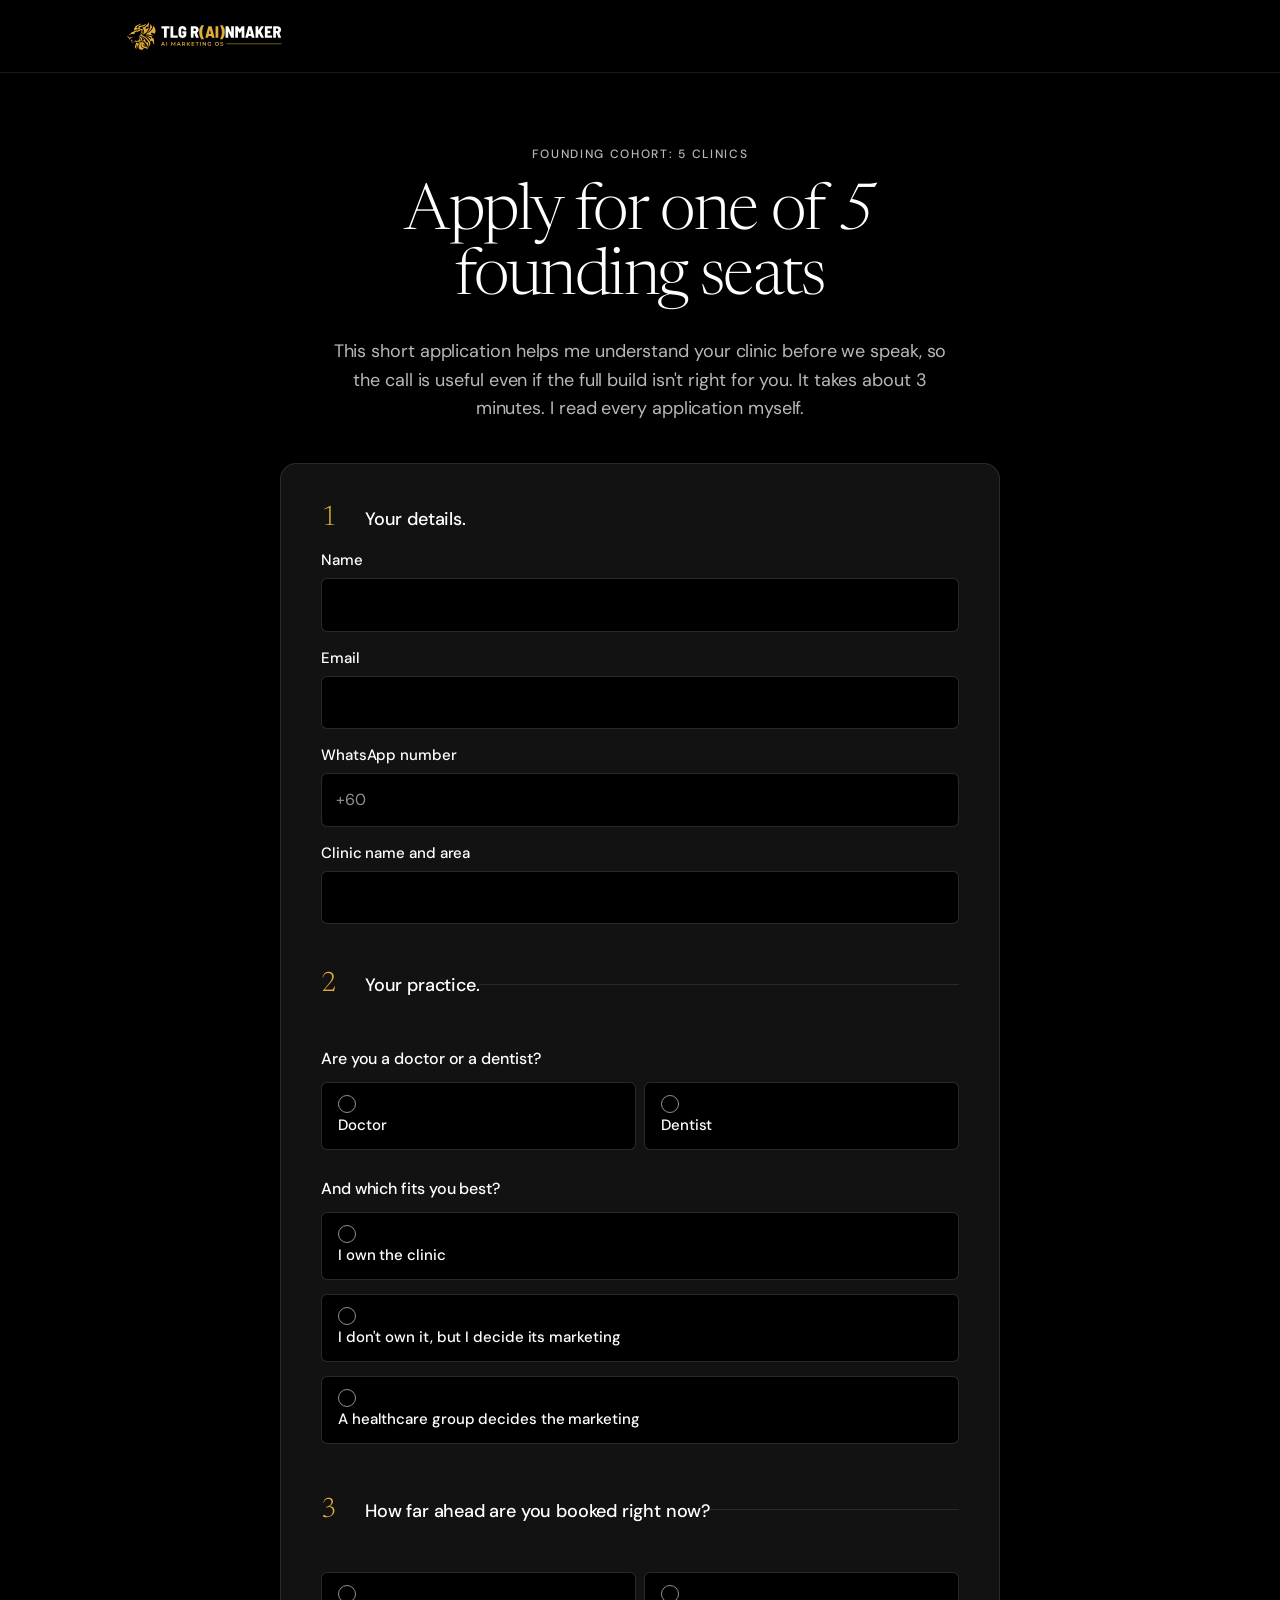
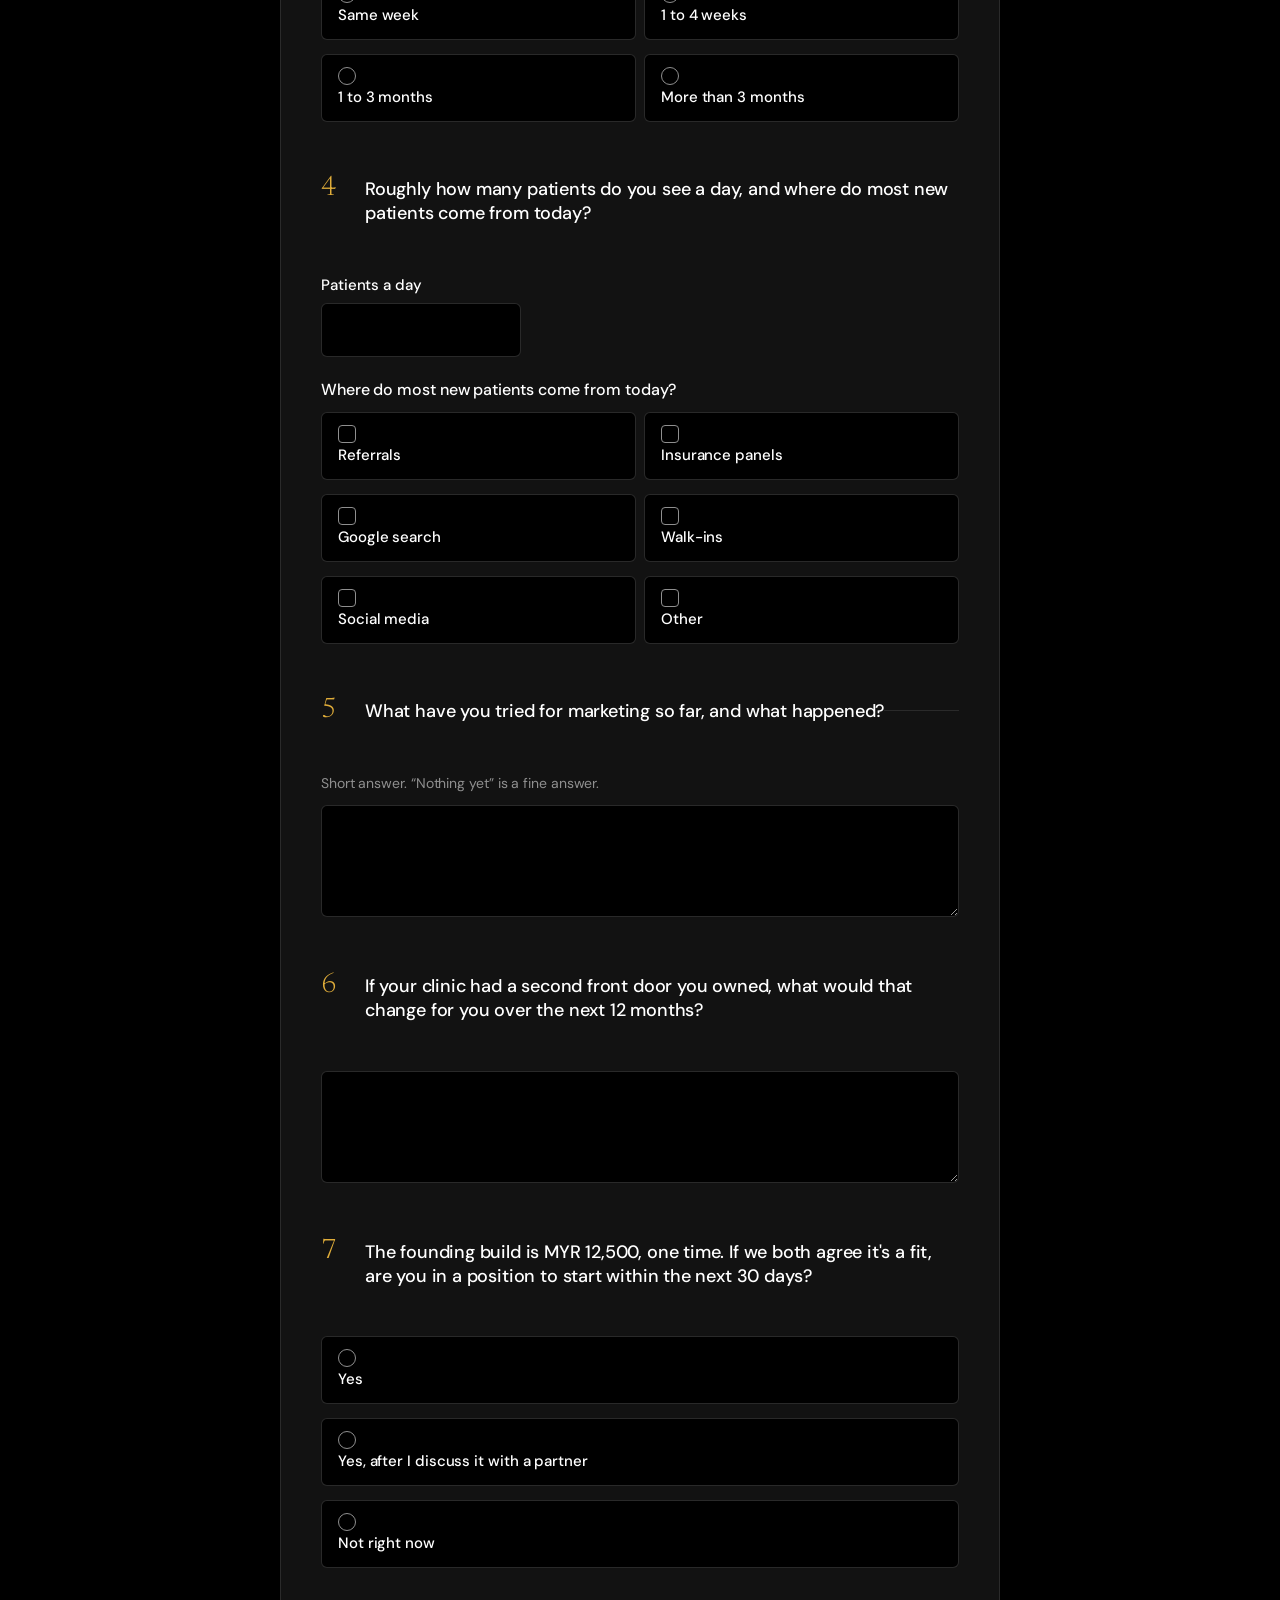
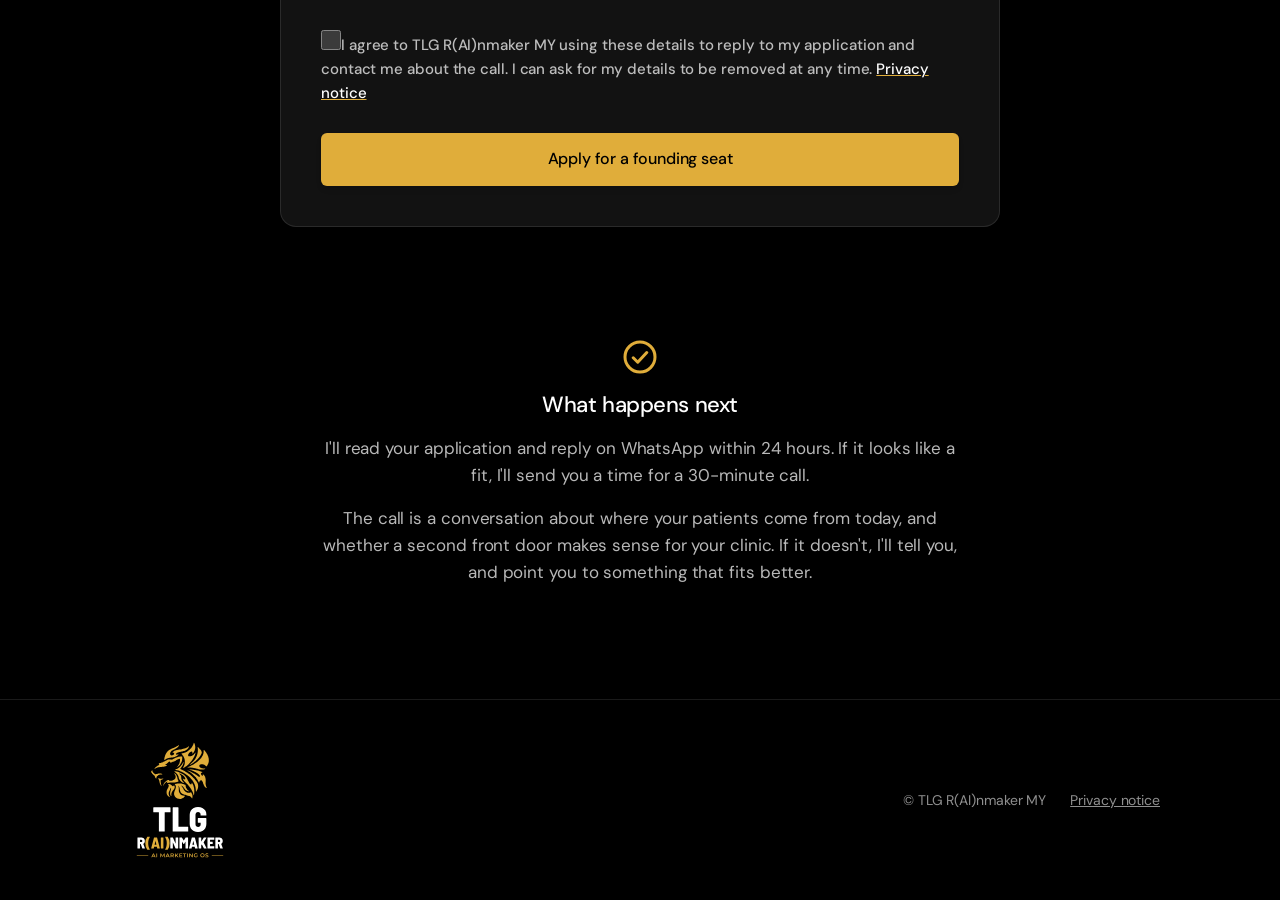
<file: apply/index.html>
<!doctype html>
<html lang="en">
<head>
<meta charset="utf-8">
<meta name="viewport" content="width=device-width, initial-scale=1">
<title>Apply for a Founding Seat | TLG R(AI)nmaker MY</title>
<meta name="robots" content="noindex">
<link rel="icon" href="/assets/tlg-favicon-32.png">
<link rel="stylesheet" href="/assets/site.css?v=20261028">
<meta name="meta-pixel-id" content="1767021464353750">
<script src="/assets/track.js" defer></script>
</head>
<body>

<header class="topbar">
  <div class="wrap">
    <a href="/" class="topbar-logo"><img src="/assets/tlg-logo-horizontal.svg" alt="TLG R(AI)nmaker, AI Marketing OS" width="220" height="52"></a>
  </div>
</header>

<!-- SECTION 1: Briefing header -->
<section style="padding-top: 72px; padding-bottom: 40px;">
  <div class="wrap center" style="max-width: 752px;">
    <div class="eyebrow">Founding cohort: 5 clinics</div>
    <h1>Apply for one of <span class="hl">5</span> founding seats</h1>
    <p class="lead" style="margin-top: 24px;">This short application helps me understand your clinic before we speak, so the call is useful even if the full build isn't right for you. It takes about 3 minutes. I read every application myself.</p>
  </div>
</section>

<!-- SECTION 2: Intake form card. Replace with the native GHL form embed before launch; keep these fields and labels verbatim. -->
<section style="padding-top: 0;" id="form-section">
  <div class="wrap">
    <form class="form-card" id="apply" novalidate>

      <fieldset class="q-block">
        <legend class="q-head"><span class="qn">1</span><span class="qt">Your details.</span></legend>
        <div class="field" data-req><label for="f-name">Name</label><input type="text" id="f-name" name="name" autocomplete="name"><p class="err">Please add your name.</p></div>
        <div class="field" data-req data-type="email"><label for="f-email">Email</label><input type="email" id="f-email" name="email" autocomplete="email"><p class="err">Please add a valid email.</p></div>
        <div class="field" data-req><label for="f-wa">WhatsApp number</label><input type="tel" id="f-wa" name="whatsapp" autocomplete="tel" placeholder="+60"><p class="err">Please add your WhatsApp number.</p></div>
        <div class="field" data-req><label for="f-clinic">Clinic name and area</label><input type="text" id="f-clinic" name="clinic"><p class="err">Please add your clinic name and area.</p></div>
      </fieldset>

      <fieldset class="q-block">
        <legend class="q-head"><span class="qn">2</span><span class="qt">Your practice.</span></legend>
        <div class="field" data-req data-group="profession">
          <p class="sub-q" style="margin-top: 0;">Are you a doctor or a dentist?</p>
          <div class="tiles cols-2">
            <label class="tile"><input type="radio" name="profession" value="Doctor"><span class="dot"></span>Doctor</label>
            <label class="tile"><input type="radio" name="profession" value="Dentist"><span class="dot"></span>Dentist</label>
          </div>
          <p class="err">Please choose one.</p>
        </div>
        <div class="field" data-req data-group="role">
          <p class="sub-q">And which fits you best?</p>
          <div class="tiles">
            <label class="tile"><input type="radio" name="role" value="I own the clinic"><span class="dot"></span>I own the clinic</label>
            <label class="tile"><input type="radio" name="role" value="I don't own it, but I decide its marketing"><span class="dot"></span>I don't own it, but I decide its marketing</label>
            <label class="tile"><input type="radio" name="role" value="A healthcare group decides the marketing"><span class="dot"></span>A healthcare group decides the marketing</label>
          </div>
          <p class="err">Please choose one.</p>
        </div>
      </fieldset>

      <fieldset class="q-block">
        <legend class="q-head"><span class="qn">3</span><span class="qt">How far ahead are you booked right now?</span></legend>
        <div class="field" data-req data-group="booked">
          <div class="tiles cols-2">
            <label class="tile"><input type="radio" name="booked" value="Same week"><span class="dot"></span>Same week</label>
            <label class="tile"><input type="radio" name="booked" value="1 to 4 weeks"><span class="dot"></span>1 to 4 weeks</label>
            <label class="tile"><input type="radio" name="booked" value="1 to 3 months"><span class="dot"></span>1 to 3 months</label>
            <label class="tile"><input type="radio" name="booked" value="More than 3 months"><span class="dot"></span>More than 3 months</label>
          </div>
          <p class="err">Please choose one.</p>
        </div>
      </fieldset>

      <fieldset class="q-block">
        <legend class="q-head"><span class="qn">4</span><span class="qt">Roughly how many patients do you see a day, and where do most new patients come from today?</span></legend>
        <div class="field" data-req><label for="f-ppd">Patients a day</label><input type="number" id="f-ppd" name="patients_per_day" min="0" inputmode="numeric" style="max-width: 200px;"><p class="err">Please add a rough number.</p></div>
        <div class="field" data-req data-group="sources">
          <p class="sub-q">Where do most new patients come from today?</p>
          <div class="tiles cols-2">
            <label class="tile"><input type="checkbox" name="sources" value="Referrals"><span class="dot sq"></span>Referrals</label>
            <label class="tile"><input type="checkbox" name="sources" value="Insurance panels"><span class="dot sq"></span>Insurance panels</label>
            <label class="tile"><input type="checkbox" name="sources" value="Google search"><span class="dot sq"></span>Google search</label>
            <label class="tile"><input type="checkbox" name="sources" value="Walk-ins"><span class="dot sq"></span>Walk-ins</label>
            <label class="tile"><input type="checkbox" name="sources" value="Social media"><span class="dot sq"></span>Social media</label>
            <label class="tile"><input type="checkbox" name="sources" value="Other"><span class="dot sq"></span>Other</label>
          </div>
          <p class="err">Please tick at least one.</p>
        </div>
      </fieldset>

      <fieldset class="q-block">
        <legend class="q-head"><span class="qn">5</span><span class="qt">What have you tried for marketing so far, and what happened?</span></legend>
        <div class="field" data-req>
          <p class="helper" style="margin-top: 0;">Short answer. “Nothing yet” is a fine answer.</p>
          <textarea id="f-tried" name="tried" aria-label="What have you tried for marketing so far, and what happened?"></textarea>
          <p class="err">A short answer is fine.</p>
        </div>
      </fieldset>

      <fieldset class="q-block">
        <legend class="q-head"><span class="qn">6</span><span class="qt">If your clinic had a second front door you owned, what would that change for you over the next 12 months?</span></legend>
        <div class="field" data-req>
          <textarea id="f-change" name="change_12_months" aria-label="What would a second front door change for you over the next 12 months?"></textarea>
          <p class="err">A short answer is fine.</p>
        </div>
      </fieldset>

      <fieldset class="q-block">
        <legend class="q-head"><span class="qn">7</span><span class="qt">The founding build is MYR 12,500, one time. If we both agree it's a fit, are you in a position to start within the next 30 days?</span></legend>
        <div class="field" data-req data-group="ready">
          <div class="tiles">
            <label class="tile"><input type="radio" name="ready" value="Yes"><span class="dot"></span>Yes</label>
            <label class="tile"><input type="radio" name="ready" value="Yes, after I discuss it with a partner"><span class="dot"></span>Yes, after I discuss it with a partner</label>
            <label class="tile"><input type="radio" name="ready" value="Not right now"><span class="dot"></span>Not right now</label>
          </div>
          <p class="err">Please choose one.</p>
        </div>
      </fieldset>

      <div class="field" data-req data-group="consent" style="margin: 8px 0 28px;">
        <label class="consent"><input type="checkbox" name="consent" value="yes"><span>I agree to TLG R(AI)nmaker MY using these details to reply to my application and contact me about the call. I can ask for my details to be removed at any time. <a href="https://my.theleverageadvantage.com/privacy">Privacy notice</a></span></label>
        <p class="err">Please tick to agree so we can reply to you.</p>
      </div>

      <div class="hp" aria-hidden="true"><label for="f-website">Website</label><input type="text" id="f-website" name="website" tabindex="-1" autocomplete="off"></div>
      <button class="btn btn-primary btn-block" type="submit" id="submit-btn"><span class="main">Apply for a founding seat</span></button>
      <p class="submit-error" id="submit-error" role="alert" hidden></p>
      <p class="dev-note" id="dev-note" hidden></p>
    </form>
  </div>
</section>

<!-- SECTION 3: What happens next (below the form, and the on-submit confirmation state) -->
<section style="padding-top: 0;" id="next">
  <div class="wrap">
    <div class="next-block">
      <svg class="icon" aria-hidden="true"><use href="/assets/icons.svg#check"/></svg>
      <h3>What happens next</h3>
      <p>I'll read your application and reply on WhatsApp within 24 hours. If it looks like a fit, I'll send you a time for a 30-minute call.</p>
      <p>The call is a conversation about where your patients come from today, and whether a second front door makes sense for your clinic. If it doesn't, I'll tell you, and point you to something that fits better.</p>
    </div>
  </div>
</section>

<footer class="site-footer">
  <div class="wrap">
    <img src="/assets/tlg-logo-stacked.svg" alt="TLG R(AI)nmaker" width="120" height="137">
    <div class="links"><span>© TLG R(AI)nmaker MY</span><a href="https://my.theleverageadvantage.com/privacy">Privacy notice</a></div>
  </div>
</footer>

<script>
(function () {
  var API_URL = '/api/apply'; // Vercel function that sends the application to GoHighLevel.

  var form = document.getElementById('apply');
  var fields = Array.prototype.slice.call(form.querySelectorAll('[data-req]'));

  function filled(f) {
    if (f.dataset.group) return !!f.querySelector('input:checked');
    var el = f.querySelector('input, textarea');
    var v = el.value.trim();
    if (!v) return false;
    if (f.dataset.type === 'email') return /^[^\s@]+@[^\s@]+\.[^\s@]+$/.test(v);
    return true;
  }

  form.addEventListener('input', function (e) {
    var f = e.target.closest('[data-req]');
    if (f && f.classList.contains('invalid') && filled(f)) f.classList.remove('invalid');
  });
  form.addEventListener('change', function (e) {
    var f = e.target.closest('[data-req]');
    if (f && f.classList.contains('invalid') && filled(f)) f.classList.remove('invalid');
  });

  function showConfirmation() {
    document.getElementById('form-section').hidden = true;
    var next = document.getElementById('next');
    next.style.paddingTop = '24px';
    next.scrollIntoView({ behavior: 'smooth', block: 'start' });
  }

  form.addEventListener('submit', function (e) {
    e.preventDefault();
    var first = null;
    fields.forEach(function (f) {
      var ok = filled(f);
      f.classList.toggle('invalid', !ok);
      if (!ok && !first) first = f;
    });
    if (first) {
      first.scrollIntoView({ behavior: 'smooth', block: 'center' });
      var el = first.querySelector('input, textarea');
      if (el) el.focus({ preventScroll: true });
      return;
    }

    var data = {};
    new FormData(form).forEach(function (v, k) {
      if (k === 'sources') (data.sources = data.sources || []).push(v); else data[k] = v;
    });

    // Everyone sees the same confirmation. GHL tags the route (route-not-now, route-ra-pack) for Afiq's WhatsApp reply.
    var route = function () { showConfirmation(); };

    var btn = document.getElementById('submit-btn');
    var errBox = document.getElementById('submit-error');
    var label = btn.querySelector('.main');
    errBox.hidden = true;
    btn.disabled = true;
    label.textContent = 'Sending your application...';

    var fail = function (msg) {
      btn.disabled = false;
      label.textContent = 'Apply for a founding seat';
      errBox.textContent = msg;
      errBox.hidden = false;
    };

    fetch(API_URL, { method: 'POST', headers: { 'Content-Type': 'application/json' }, body: JSON.stringify(data) })
      .then(function (res) { return res.json().catch(function () { return { ok: false }; }); })
      .then(function (out) {
        if (out && out.ok) {
          if (window.tlgTrack) window.tlgTrack(out.route === 'not-now' ? 'ApplicationRouted' : 'Lead', { route: out.route });
          return route(out.route);
        }
        if (out && out.error === 'invalid') return fail('Some answers need another look. Please check the form and try again.');
        fail('Something went wrong sending your application. Please try again in a moment.');
      })
      .catch(function () { fail('We could not reach the server. Please check your connection and try again.'); });
  });
})();
</script>
</body>
</html>
</file>
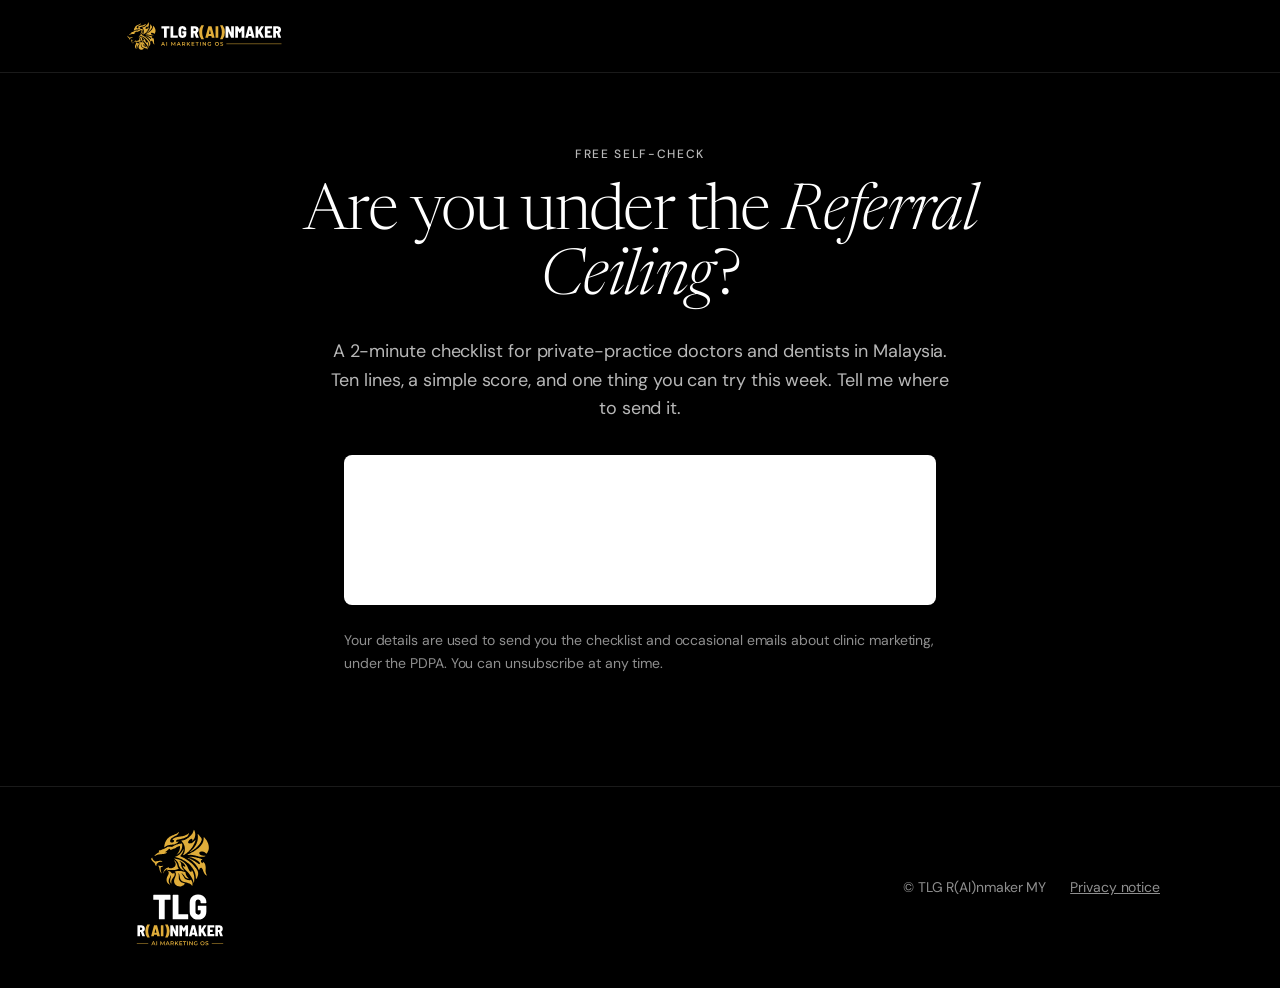
<file: checklist/index.html>
<!doctype html>
<html lang="en">
<head>
<meta charset="utf-8">
<meta name="viewport" content="width=device-width, initial-scale=1">
<title>Referral Ceiling Checklist | TLG R(AI)nmaker MY</title>
<meta name="description" content="A free 2-minute self-check for private-practice doctors and dentists in Malaysia: are you under the Referral Ceiling?">
<meta name="robots" content="noindex">
<link rel="icon" href="/assets/tlg-favicon-32.png">
<link rel="stylesheet" href="/assets/site.css?v=20261028">
<meta name="meta-pixel-id" content="1767021464353750">
<script src="/assets/track.js" defer></script>
</head>
<body>

<header class="topbar">
  <div class="wrap">
    <a href="/" class="topbar-logo"><img src="/assets/tlg-logo-horizontal.svg" alt="TLG R(AI)nmaker, AI Marketing OS" width="220" height="52"></a>
  </div>
</header>

<section style="padding-top: 72px; padding-bottom: 32px;">
  <div class="wrap center" style="max-width: 752px;">
    <div class="eyebrow">Free self-check</div>
    <h1>Are you under the <span class="hl">Referral Ceiling</span>?</h1>
    <p class="lead" style="margin-top: 24px;">A 2-minute checklist for private-practice doctors and dentists in Malaysia. Ten lines, a simple score, and one thing you can try this week. Tell me where to send it.</p>
  </div>
</section>

<section style="padding-top: 0;">
  <div class="wrap" style="max-width: 640px;">
    <iframe
      src="https://api.leadconnectorhq.com/widget/form/SP6fiuaRDlmcF4ufTJHV"
      style="width:100%;height:100%;border:none;border-radius:8px"
      id="inline-SP6fiuaRDlmcF4ufTJHV"
      data-layout="{'id':'INLINE'}"
      data-trigger-type="alwaysShow"
      data-trigger-value=""
      data-activation-type="alwaysActivated"
      data-activation-value=""
      data-deactivation-type="neverDeactivate"
      data-deactivation-value=""
      data-form-name="Referral Ceiling Checklist"
      data-height="693"
      data-layout-iframe-id="inline-SP6fiuaRDlmcF4ufTJHV"
      data-form-id="SP6fiuaRDlmcF4ufTJHV"
      data-cookie-consent="true"
      data-cookie-consent-provider="auto"
      title="Referral Ceiling Checklist">
    </iframe>
    <p class="below-btn" style="margin-top: 16px;">Your details are used to send you the checklist and occasional emails about clinic marketing, under the PDPA. You can unsubscribe at any time.</p>
  </div>
</section>

<footer class="site-footer">
  <div class="wrap">
    <img src="/assets/tlg-logo-stacked.svg" alt="TLG R(AI)nmaker" width="120" height="137">
    <div class="links"><span>© TLG R(AI)nmaker MY</span><a href="https://my.theleverageadvantage.com/privacy">Privacy notice</a></div>
  </div>
</footer>

<script src="https://link.msgsndr.com/js/form_embed.js"></script>
</body>
</html>
</file>
<file: assets/site.css>
/* TLG R(AI)nmaker MY — founding funnel v4 prototype.
   Visual language follows the second reference (black ground with white bands, light serif display type,
   DM Sans text, Lion Gold action colour used sparingly). Only the logo comes from the brand kit.
   The reference's commercial fonts are swapped for close Google equivalents: Newsreader (display) and DM Sans. */
@import url('https://fonts.googleapis.com/css2?family=Newsreader:ital,opsz,wght@0,6..72,300;0,6..72,400;1,6..72,300;1,6..72,400&family=DM+Sans:opsz,wght@9..40,400;9..40,500;9..40,600&display=swap');

:root {
  color-scheme: dark;
  --bg: #000000;
  --bg-alt: #0A0A0A;
  --surface: #121212;
  --surface-hi: #171717;
  --line: rgba(255, 255, 255, 0.1);
  --ink: #FFFFFF;
  --muted: rgba(255, 255, 255, 0.72);
  --subtle: #8F8F8F;
  --gold: #E0AD3A;
  --gold-soft: rgba(224, 173, 58, 0.16);
  --gold-line: rgba(224, 173, 58, 0.5);

  --paper: #FFFFFF;
  --paper-card: #F7F7F7;
  --paper-ink: #1A1A1A;
  --paper-muted: #5C5C5C;
  --paper-line: #E6E6E6;
  --gold-on-light: #8F6418;              /* gold-700: gold text on white (AA on #F7F7F7) */

  --compliance-red: #E5484D;

  --font-display: 'Newsreader', 'Iowan Old Style', Georgia, serif;
  --font-body: 'DM Sans', system-ui, -apple-system, 'Segoe UI', sans-serif;

  --ease: cubic-bezier(0.2, 0, 0, 1);
  --max: 1040px;
  --text: 760px;
  --pad-section: 112px;
}
@media (max-width: 760px) { :root { --pad-section: 64px; } }

* { box-sizing: border-box; }
html { scroll-behavior: smooth; }
body {
  margin: 0; background: var(--bg); color: var(--ink);
  font-family: var(--font-body); font-size: 17px; line-height: 1.6; letter-spacing: -0.005em;
  -webkit-font-smoothing: antialiased;
}
img, svg { display: block; max-width: 100%; }
img { height: auto; }
a { color: inherit; }
p { margin: 0 0 16px; }
p:last-child { margin-bottom: 0; }
b, strong { font-weight: 600; }

/* ---------- Layout ---------- */
.wrap { max-width: calc(var(--max) + 48px); margin: 0 auto; padding: 0 24px; }
@media (max-width: 560px) { .wrap { padding: 0 18px; } }
.text-col { max-width: var(--text); margin-left: auto; margin-right: auto; }
section { padding: var(--pad-section) 0; position: relative; }
.band { background: var(--bg); }
.center { text-align: center; }
.muted { color: var(--muted); }

/* White bands */
.light { background: var(--paper); color: var(--paper-ink); color-scheme: light; }
.light h1, .light h2, .light h3 { color: var(--paper-ink); }
.light .eyebrow { color: var(--paper-muted); }
.light .lead, .light p { color: var(--paper-muted); }
.light .label.gold { color: var(--gold-on-light); }

/* ---------- Type ---------- */
h1, h2, h3 { color: var(--ink); margin: 0; overflow-wrap: break-word; font-weight: 400; }
h1 { font-family: var(--font-display); font-weight: 300; font-size: clamp(2.5rem, 6vw, 4rem); line-height: 1.02; letter-spacing: -0.025em; }
h2 { font-family: var(--font-body); font-size: clamp(1.875rem, 4vw, 2.75rem); line-height: 1.18; letter-spacing: -0.03em; margin-bottom: 20px; }
h3 { font-family: var(--font-body); font-weight: 500; font-size: 1.375rem; line-height: 1.25; letter-spacing: -0.02em; margin-bottom: 8px; }
.hl { font-family: var(--font-display); font-style: italic; font-weight: 400; letter-spacing: -0.01em; }
h1 .hl { font-weight: 300; }
.lead { font-size: 18px; color: var(--muted); max-width: 620px; }
.center .lead, .lead.center { margin-left: auto; margin-right: auto; }

.eyebrow {
  display: block; font-family: var(--font-body); font-weight: 500; font-size: 12px; letter-spacing: 0.14em;
  text-transform: uppercase; color: var(--muted); margin-bottom: 18px; text-align: center;
}
.eyebrow.left { text-align: left; }
.label {
  font-family: var(--font-body); font-weight: 600; font-size: 12px; letter-spacing: 0.12em;
  text-transform: uppercase; color: var(--subtle); display: flex; align-items: center; gap: 8px; margin-bottom: 14px;
}
.label.gold { color: var(--gold); }
.label svg { width: 16px; height: 16px; }
.urgency { font-size: 14px; color: var(--muted); line-height: 1.6; }
.source { display: block; font-size: 12px; color: var(--subtle); margin-top: 10px; }

/* ---------- Top bar ---------- */
.topbar { position: sticky; top: 0; z-index: 60; background: rgba(0, 0, 0, 0.88); backdrop-filter: blur(10px); -webkit-backdrop-filter: blur(10px); border-bottom: 1px solid var(--line); }
.topbar .wrap { display: flex; align-items: center; justify-content: space-between; gap: 16px; min-height: 72px; }
.topbar-logo img { height: 40px; width: auto; }
@media (max-width: 560px) { .topbar-logo img { height: 30px; } .topbar .btn-sm .main svg { display: none; } .topbar .btn-sm { padding: 10px 14px; font-size: 14px; } }
.logo-top { display: flex; justify-content: center; padding: 40px 0 0; }
.logo-top img { width: 120px; height: auto; }

/* ---------- Footer ---------- */
.site-footer { border-top: 1px solid var(--line); padding: 32px 0; }
.site-footer .wrap { display: flex; align-items: center; justify-content: space-between; gap: 16px; flex-wrap: wrap; }
.site-footer img { width: 120px; height: auto; }
.site-footer .links { display: flex; gap: 24px; font-size: 14px; color: var(--subtle); flex-wrap: wrap; }
.site-footer a { color: var(--subtle); }

/* ---------- Buttons ---------- */
.btn {
  display: inline-flex; align-items: center; justify-content: center; gap: 10px;
  font-family: var(--font-body); font-weight: 500; font-size: 16px; line-height: 1.3; letter-spacing: -0.01em;
  text-decoration: none; text-align: center; border: 1px solid transparent; border-radius: 6px; cursor: pointer;
  transition: background-color 160ms var(--ease), filter 160ms var(--ease), transform 160ms var(--ease);
}
.btn .main { display: inline-flex; align-items: center; gap: 10px; }
.btn .main svg { width: 16px; height: 16px; }
.btn-primary { background: var(--gold); color: #000; padding: 15px 44px; box-shadow: 0 4px 6px -1px rgba(0,0,0,.1), 0 2px 4px -2px rgba(0,0,0,.1); }
.btn-primary:hover { filter: brightness(1.05); }
.btn-primary:active { filter: brightness(0.95); }
.btn-sm { padding: 11px 22px; font-size: 15px; }
.btn-secondary { background: transparent; color: var(--ink); border-color: rgba(255, 255, 255, 0.26); padding: 15px 28px; }
.btn-secondary:hover { background: rgba(255, 255, 255, 0.05); }
.btn-secondary .main svg { width: 12px; height: 12px; }
.btn:focus-visible, a:focus-visible, input:focus-visible, textarea:focus-visible, summary:focus-visible, .tile:focus-within {
  outline: 2px solid var(--gold); outline-offset: 3px;
}
.light .btn:focus-visible, .light summary:focus-visible { outline-color: var(--gold-on-light); }
.btn-row { display: flex; justify-content: center; align-items: center; gap: 12px; flex-wrap: wrap; margin-top: 32px; }
.btn-row .btn-note { flex-basis: 100%; }
.btn-note { font-size: 14px; color: var(--subtle); margin: 14px 0 0; text-align: center; }
.btn-block { width: 100%; }
@media (max-width: 560px) {
  .btn-row { flex-direction: column; align-items: stretch; }
  .btn-row .btn, .cta-full .btn { width: 100%; }
  .btn-primary { padding: 15px 24px; }
}

/* ---------- Hero ---------- */
.hero { padding: 72px 0 var(--pad-section); text-align: center; }
.hero h1 { max-width: 900px; margin: 0 auto; }
.hero .lead { margin: 24px auto 0; }
.trust-strip {
  margin: 48px auto 0; padding: 22px 0; border-top: 1px solid var(--line); border-bottom: 1px solid var(--line);
  font-size: 14px; color: var(--subtle); display: flex; flex-wrap: wrap; justify-content: center; gap: 8px 22px;
  letter-spacing: 0.02em;
}
.trust-strip span:first-child { color: var(--muted); }
.video-intro { max-width: 640px; margin: 48px auto 24px; color: var(--muted); }

/* ---------- Video frame ---------- */
.video {
  position: relative; aspect-ratio: 16 / 9; width: 100%; background: var(--surface);
  border: 1px solid var(--line); border-radius: 16px; overflow: hidden;
  display: grid; place-items: center; scroll-margin-top: 96px;
}
.video .chip {
  position: absolute; top: 16px; right: 16px; left: auto; background: rgba(0, 0, 0, 0.7); border: 1px solid var(--line);
  font-size: 13px; font-weight: 500; padding: 8px 14px; border-radius: 999px; color: var(--ink);
}
.placeholder { font-family: ui-monospace, Menlo, Consolas, monospace; font-size: 13px; color: var(--subtle); }

/* ---------- Lists ---------- */
.checks { list-style: none; margin: 0; padding: 0; display: grid; gap: 12px 40px; text-align: left; }
.checks.two { grid-template-columns: 1fr 1fr; margin-top: 40px; }
@media (max-width: 760px) { .checks.two { grid-template-columns: 1fr; } }
.checks li { display: grid; grid-template-columns: 20px 1fr; gap: 12px; align-items: start; font-size: 16px; color: var(--muted); }
.checks li svg { width: 20px; height: 20px; color: var(--gold); margin-top: 2px; }
.checks.x li svg { color: var(--subtle); }
.rows { list-style: none; margin: 40px auto 0; padding: 0; max-width: var(--text); text-align: left; }
.rows li { display: grid; grid-template-columns: 20px 1fr; gap: 16px; padding: 20px 0; border-bottom: 1px solid var(--line); font-size: 18px; }
.rows li:first-child { border-top: 1px solid var(--line); }
.rows li svg { width: 20px; height: 20px; color: var(--gold); margin-top: 4px; }

/* ---------- Trust items ---------- */
.trust-items { display: grid; grid-template-columns: repeat(4, 1fr); gap: 12px; margin-top: 40px; text-align: left; }
.trust-items div { display: grid; gap: 14px; align-content: start; font-size: 15px; color: var(--muted); background: var(--surface); border: 1px solid var(--line); border-radius: 12px; padding: 20px; }
.trust-items svg { width: 22px; height: 22px; color: var(--gold); }
@media (max-width: 760px) { .trust-items { grid-template-columns: 1fr 1fr; } }

/* ---------- Cards ---------- */
.card {
  background: var(--surface); border: 1px solid var(--line); border-radius: 12px; padding: 28px; position: relative;
  transition: border-color 160ms var(--ease), transform 160ms var(--ease);
}
.card.hover:hover { border-color: rgba(255, 255, 255, 0.22); transform: translateY(-2px); }
.card.owned { border-color: var(--gold-line); }
.card p { color: var(--muted); }
.card h3 + p { margin-top: 8px; }
.light .card { background: var(--paper-card); border-color: transparent; }
.light .card p { color: var(--paper-muted); }
.light .card.hover:hover { border-color: var(--paper-line); }
.card.featured { padding: 0; overflow: hidden; background: var(--surface-hi); border-color: var(--line); border-radius: 16px; }
.num { font-family: var(--font-display); font-weight: 300; font-size: 3rem; line-height: 1; color: var(--subtle); margin-bottom: 20px; letter-spacing: -0.02em; }
.light .num { color: var(--gold-on-light); }
.num.sm { font-size: 2.25rem; margin-bottom: 12px; color: var(--gold); }
.grid-2 { display: grid; grid-template-columns: 1fr 1fr; gap: 16px; }
.grid-3 { display: grid; grid-template-columns: repeat(3, 1fr); gap: 16px; }
@media (max-width: 760px) { .grid-2, .grid-3 { grid-template-columns: 1fr; } }

/* ---------- Problem split ---------- */
.split { display: grid; grid-template-columns: 1.1fr 0.9fr; gap: 56px; align-items: center; }
.split .stack-cards { display: grid; gap: 12px; }
.split h2 { text-align: left; }
.split p { color: var(--muted); }
@media (max-width: 860px) { .split { grid-template-columns: 1fr; gap: 32px; } }

/* ---------- Stats ---------- */
.stats { display: grid; grid-template-columns: repeat(3, 1fr); border-top: 1px solid var(--line); border-bottom: 1px solid var(--line); }
.stat { padding: 36px 28px; text-align: left; }
.stat + .stat { border-left: 1px solid var(--line); }
.stat .v { font-family: var(--font-display); font-weight: 300; font-size: 2.5rem; line-height: 1.05; color: var(--ink); letter-spacing: -0.02em; }
.stat .l { color: var(--muted); margin-top: 12px; font-size: 16px; }
.stats-caption { max-width: 640px; margin: 40px auto 0; text-align: center; font-family: var(--font-display); font-style: italic; font-weight: 300; font-size: 1.5rem; line-height: 1.35; color: var(--ink); }
@media (max-width: 760px) {
  .stats { grid-template-columns: 1fr; }
  .stat { padding: 28px 0; }
  .stat + .stat { border-left: 0; border-top: 1px solid var(--line); }
}

/* ---------- Mockups ---------- */
.mockup { margin: 0; }
.mockup .frame {
  position: relative; aspect-ratio: 4 / 3; background: var(--surface); border: 1px solid var(--line); border-radius: 12px;
  display: grid; place-items: center; overflow: hidden;
}
.mockup figcaption { font-size: 17px; font-weight: 500; margin-top: 14px; text-align: left; letter-spacing: -0.01em; }

/* ---------- Value stack (pricing card) ---------- */
.stack { max-width: 640px; margin: 48px auto 0; }
.stack-row {
  display: grid; grid-template-columns: 72px 1fr auto; gap: 18px; align-items: center;
  padding: 16px 28px; border-bottom: 1px solid var(--line); transition: transform 160ms var(--ease);
}
.stack-row:first-child { padding-top: 24px; }
.stack-row:hover { transform: translateY(-2px); }
.stack-row .img {
  width: 72px; height: 72px; border-radius: 8px; background: #000; border: 1px solid var(--line);
  display: grid; place-items: center; text-align: center; font-size: 9px; padding: 4px; word-break: break-all;
}
.stack-row .name { font-size: 17px; font-weight: 500; line-height: 1.3; letter-spacing: -0.01em; }
.stack-row .val { font-size: 16px; color: var(--muted); text-align: right; white-space: nowrap; }
.stack-note { padding: 14px 28px 0; font-size: 12px; color: var(--subtle); }
.total { margin: 16px 28px 0; padding: 20px 0 0; text-align: left; border-top: 1px solid var(--line); }
.total .was { font-family: var(--font-display); font-weight: 300; font-size: 1.375rem; color: var(--subtle); text-decoration: line-through; text-decoration-thickness: 1px; }
.total .now { font-family: var(--font-body); font-weight: 500; font-size: 1.75rem; line-height: 1.2; margin-top: 6px; letter-spacing: -0.03em; }
.stack-foot { padding: 20px 28px 28px; text-align: left; }
.stack-foot .urgency { margin-bottom: 20px; display: inline-block; background: var(--gold-soft); color: var(--gold); border-radius: 4px; padding: 8px 12px; font-size: 13px; }
.stack-foot .btn-note { text-align: left; }
@media (max-width: 560px) {
  .stack-row { grid-template-columns: 56px 1fr; padding: 14px 18px; gap: 14px; }
  .stack-row .img { width: 56px; height: 56px; }
  .stack-row .val { grid-column: 2; text-align: left; }
  .stack-note { padding: 14px 18px 0; }
  .total { margin: 16px 18px 0; }
  .total .now { font-size: 1.375rem; }
  .stack-foot { padding: 20px 18px 20px; }
}

/* ---------- Compare table (on white) ---------- */
.compare { max-width: 880px; margin: 48px auto 0; border-radius: 12px; overflow: hidden; background: var(--paper-card); }
.compare table { width: 100%; border-collapse: collapse; }
.compare th, .compare td { padding: 22px 26px; text-align: left; vertical-align: top; border-bottom: 1px solid var(--paper-line); font-size: 16px; color: var(--paper-muted); }
.compare tr:last-child td, .compare tr:last-child th { border-bottom: 0; }
.compare thead th { font-weight: 500; font-size: 1.125rem; color: var(--paper-ink); letter-spacing: -0.01em; }
.compare thead th.own { background: #000; color: var(--gold); }
.compare td.own { background: #000; color: #fff; font-weight: 500; border-bottom-color: #222; }
.compare th[scope=row] { font-weight: 600; font-size: 12px; letter-spacing: 0.12em; text-transform: uppercase; color: var(--paper-muted); width: 22%; }
.summary-line { font-family: var(--font-display); font-weight: 300; font-size: 2.25rem; line-height: 1.15; letter-spacing: -0.02em; max-width: var(--text); margin: 48px auto 0; text-align: center; color: var(--paper-ink); }
@media (max-width: 640px) {
  .compare thead { display: none; }
  .compare tr, .compare th, .compare td { display: block; width: 100%; }
  .compare tr { border-bottom: 1px solid var(--paper-line); padding: 10px 0; }
  .compare tr:last-child { border-bottom: 0; }
  .compare th, .compare td { border: 0; padding: 8px 20px; }
  .compare td.own { background: none; color: var(--paper-ink); font-weight: 600; }
  .compare td[data-label]::before { content: attr(data-label); display: block; font-weight: 600; font-size: 11px; letter-spacing: 0.12em; text-transform: uppercase; color: var(--paper-muted); margin-bottom: 4px; }
  .compare td.own[data-label]::before { color: var(--gold-on-light); }
  .summary-line { font-size: 1.625rem; }
}

/* ---------- The call ---------- */
.avatar { width: 64px; height: 64px; border-radius: 50%; background: var(--paper-card); border: 1px solid var(--paper-line); display: grid; place-items: center; font-size: 8px; text-align: center; margin-bottom: 14px; word-break: break-all; padding: 4px; color: var(--paper-muted); }

/* ---------- Proof quote ---------- */
.proof { max-width: var(--text); margin: 0 auto; text-align: center; }
.proof .rule { width: 40px; height: 2px; background: var(--gold); margin: 0 auto 28px; }
.proof p { font-family: var(--font-display); font-weight: 300; font-size: clamp(1.5rem, 3vw, 2rem); line-height: 1.3; letter-spacing: -0.015em; }

/* ---------- FAQ (white accordion bars on black) ---------- */
.faq { max-width: 780px; margin: 48px auto 0; display: grid; gap: 8px; }
.faq .qa { background: #fff; color: var(--paper-ink); border-radius: 2px; }
.faq .q {
  list-style: none; cursor: pointer; display: flex; align-items: center; justify-content: space-between; gap: 16px;
  padding: 22px 28px; font-size: 18px; font-weight: 500; letter-spacing: -0.01em; line-height: 1.35;
}
.faq .q::-webkit-details-marker { display: none; }
.faq .q::after {
  content: ""; flex: none; width: 22px; height: 22px; border-radius: 50%; background: #000
    url("data:image/svg+xml,%3Csvg xmlns='http://www.w3.org/2000/svg' viewBox='0 0 24 24' fill='none' stroke='white' stroke-width='3' stroke-linecap='round' stroke-linejoin='round'%3E%3Cpath d='M7 10l5 5 5-5'/%3E%3C/svg%3E") center / 14px no-repeat;
  transition: transform 200ms var(--ease);
}
.faq .qa[open] .q::after { transform: rotate(180deg); }
.faq .a { padding: 0 28px 24px; color: var(--paper-muted); font-size: 16px; }
@media (max-width: 560px) { .faq .q { padding: 18px 18px; font-size: 16px; } .faq .a { padding: 0 18px 20px; } }

/* ---------- Compliance badges ---------- */
.badges { display: grid; grid-template-columns: repeat(4, 1fr); gap: 12px; margin-top: 36px; }
.badges div {
  background: var(--surface); border: 1px solid var(--line); border-radius: 12px; padding: 20px 14px;
  display: grid; justify-items: center; gap: 12px; text-align: center;
  font-size: 12px; font-weight: 600; letter-spacing: 0.12em; text-transform: uppercase;
}
.badges svg { width: 24px; height: 24px; color: var(--gold); }
.badges-note { font-size: 12px; color: var(--subtle); margin-top: 16px; }
@media (max-width: 760px) { .badges { grid-template-columns: 1fr 1fr; } }

/* ---------- Guarantee panel ---------- */
.panel { background: var(--surface); border: 1px solid var(--line); border-radius: 16px; padding: 48px; max-width: var(--text); margin: 0 auto; }
.panel .icon { width: 32px; height: 32px; color: var(--gold); margin-bottom: 20px; }
.panel h3 { font-size: 1.75rem; }
.panel p { color: var(--muted); }
.panel p.strong { color: var(--ink); font-family: var(--font-display); font-style: italic; font-weight: 300; font-size: 1.375rem; line-height: 1.35; margin-top: 24px; }
@media (max-width: 560px) { .panel { padding: 28px 22px; } }

/* ---------- Closing CTA ---------- */
.closing { padding: 128px 0; }
@media (max-width: 760px) { .closing { padding: 72px 0; } }
.closing h2 { font-family: var(--font-display); font-weight: 300; font-size: clamp(2rem, 4.5vw, 3.25rem); line-height: 1.1; letter-spacing: -0.025em; max-width: 900px; margin-left: auto; margin-right: auto; }
.reasons { list-style: none; margin: 40px auto 0; padding: 0; max-width: 860px; text-align: left; display: grid; grid-template-columns: repeat(3, 1fr); gap: 12px; }
.reasons li { display: grid; gap: 14px; align-content: start; background: var(--surface); border: 1px solid var(--line); border-radius: 12px; padding: 24px; color: var(--muted); font-size: 16px; }
.reasons .n { font-family: var(--font-display); font-weight: 300; font-size: 2rem; line-height: 1; color: var(--gold); }
@media (max-width: 760px) { .reasons { grid-template-columns: 1fr; } }
.below-btn { max-width: 640px; margin: 20px auto 0; font-size: 14px; color: var(--subtle); }
.text-link { display: inline-block; margin-top: 16px; color: var(--ink); font-size: 15px; text-underline-offset: 4px; text-decoration-color: var(--gold); }

/* ---------- Floating CTA ---------- */
.float-cta {
  position: fixed; right: 24px; bottom: 24px; z-index: 50; padding: 13px 28px; font-size: 15px;
  box-shadow: 0 10px 30px rgba(0, 0, 0, 0.6);
  opacity: 0; transform: translateY(12px); pointer-events: none;
  transition: opacity 240ms var(--ease), transform 240ms var(--ease);
}
.float-cta.show { opacity: 1; transform: none; pointer-events: auto; }
@media (max-width: 560px) { .float-cta { left: 16px; right: 16px; bottom: calc(16px + env(safe-area-inset-bottom)); } }

/* ---------- Forms (apply) ---------- */
.form-card { background: var(--surface); border: 1px solid var(--line); border-radius: 16px; padding: 40px; max-width: 720px; margin: 0 auto; }
@media (max-width: 560px) { .form-card { padding: 24px 18px; } }
.q-block { border: 0; margin: 0; padding: 0 0 32px; min-width: 0; }
.q-block + .q-block { border-top: 1px solid var(--line); padding-top: 32px; }
.q-head { display: grid; grid-template-columns: 36px 1fr; gap: 8px; align-items: baseline; margin-bottom: 16px; padding: 0; }
.q-head .qn { font-family: var(--font-display); font-weight: 300; font-size: 1.75rem; color: var(--gold); line-height: 1; }
.q-head .qt { font-weight: 500; font-size: 18px; line-height: 1.35; letter-spacing: -0.01em; }
.sub-q { font-weight: 500; font-size: 16px; margin: 20px 0 10px; }
.field { margin-bottom: 14px; }
.field label { display: block; font-weight: 500; font-size: 15px; margin-bottom: 6px; }
.helper { font-size: 14px; color: var(--subtle); margin: -6px 0 10px; }
input[type=text], input[type=email], input[type=tel], input[type=number], textarea {
  width: 100%; font: inherit; font-size: 16px; color: var(--ink); background: #000;
  border: 1px solid rgba(255, 255, 255, 0.16); border-radius: 6px; padding: 13px 14px; min-height: 50px;
}
textarea { min-height: 112px; resize: vertical; }
input::placeholder, textarea::placeholder { color: var(--subtle); }
input:focus-visible, textarea:focus-visible { outline: 2px solid var(--gold); outline-offset: 0; border-color: var(--gold); }
.tiles { display: grid; gap: 8px; }
.tiles.cols-2 { grid-template-columns: 1fr 1fr; }
@media (max-width: 560px) { .tiles.cols-2 { grid-template-columns: 1fr; } }
.tile {
  position: relative; display: flex; align-items: center; gap: 12px; min-height: 52px; padding: 12px 16px;
  border: 1px solid rgba(255, 255, 255, 0.16); border-radius: 6px; background: #000; cursor: pointer; font-size: 16px;
  transition: border-color 160ms var(--ease), background-color 160ms var(--ease);
}
.tile:hover { border-color: rgba(255, 255, 255, 0.32); }
.tile input { position: absolute; opacity: 0; width: 1px; height: 1px; }
.tile .dot { flex: none; width: 18px; height: 18px; border: 1.5px solid var(--subtle); border-radius: 50%; display: grid; place-items: center; }
.tile .dot.sq { border-radius: 4px; }
.tile:has(input:checked) { border-color: var(--gold); background: var(--gold-soft); }
.tile:has(input:checked) .dot { border-color: var(--gold); }
.tile:has(input:checked) .dot::after { content: ""; width: 8px; height: 8px; border-radius: 50%; background: var(--gold); }
.tile:has(input:checked) .dot.sq::after { border-radius: 2px; }
.consent { display: grid; grid-template-columns: 22px 1fr; gap: 12px; align-items: start; font-size: 15px; color: var(--muted); cursor: pointer; }
.consent input { width: 20px; height: 20px; margin: 2px 0 0; accent-color: var(--gold); }
.consent a { color: var(--ink); text-decoration-color: var(--gold); }
.err { display: none; color: var(--compliance-red); font-size: 14px; margin-top: 8px; }
.invalid .err { display: block; }
.invalid input[type=text], .invalid input[type=email], .invalid input[type=tel], .invalid input[type=number], .invalid textarea, .invalid .tile { border-color: var(--compliance-red); }
.next-block { max-width: 640px; margin: 0 auto; text-align: center; }
.next-block .icon { width: 36px; height: 36px; color: var(--gold); margin: 0 auto 16px; }
.next-block p { color: var(--muted); }
.next-block h3 { margin-bottom: 16px; }
.dev-note { font-family: ui-monospace, Menlo, Consolas, monospace; font-size: 12px; color: var(--muted); border: 1px dashed var(--line); border-radius: 6px; padding: 10px 12px; margin-top: 24px; }

/* ---------- Status chip / booking ---------- */
.status-chip { display: inline-flex; align-items: center; gap: 10px; background: var(--gold-soft); color: var(--gold); border-radius: 4px; padding: 6px 12px; font-weight: 600; font-size: 12px; letter-spacing: 0.12em; text-transform: uppercase; margin-bottom: 24px; }
.status-chip::before { content: ""; width: 7px; height: 7px; border-radius: 50%; background: var(--gold); }
.calendar-card { background: var(--surface); border: 1px solid var(--line); border-radius: 16px; min-height: 620px; display: grid; place-items: center; text-align: center; padding: 32px; max-width: var(--max); margin: 0 auto; }

/* ---------- Icon badge ---------- */
.icon-check { width: 44px; height: 44px; color: var(--gold); margin: 0 auto 20px; }

/* ---------- Motion ---------- */
.reveal { opacity: 0; transform: translateY(16px); transition: opacity 360ms var(--ease), transform 360ms var(--ease); }
.reveal.in { opacity: 1; transform: none; }
.card.hover.reveal.in:hover, .stack-row.reveal.in:hover { transform: translateY(-2px); }
@media (prefers-reduced-motion: reduce) {
  html { scroll-behavior: auto; }
  .reveal { opacity: 1; transform: none; transition: none; }
  .float-cta, .card, .stack-row, .btn, .faq .q::after { transition: none; }
}
/* The reference keeps its call to action in a sticky top bar, so the floating button is retired in this prototype. */
.float-cta { display: none; }
.light .num.sm { color: var(--gold-on-light); }
.light .card p { color: var(--paper-ink); }
.light .eyebrow { color: var(--paper-muted); }

/* Application form: honeypot and submit states */
.hp { position: absolute; left: -10000px; width: 1px; height: 1px; overflow: hidden; }
.btn[disabled] { opacity: 0.7; cursor: progress; transform: none; filter: none; }
.submit-error { margin-top: 14px; color: var(--compliance-red); font-size: 15px; }

/* Real images in the mockup frames and value stack tiles */
.mockup .frame img,
.stack-row .img img {
  display: block;
  width: 100%;
  height: 100%;
  object-fit: cover;
  border-radius: inherit;
}
.stack-row .img:has(img) { padding: 0; border: 0; background: none; overflow: hidden; }
</file>
